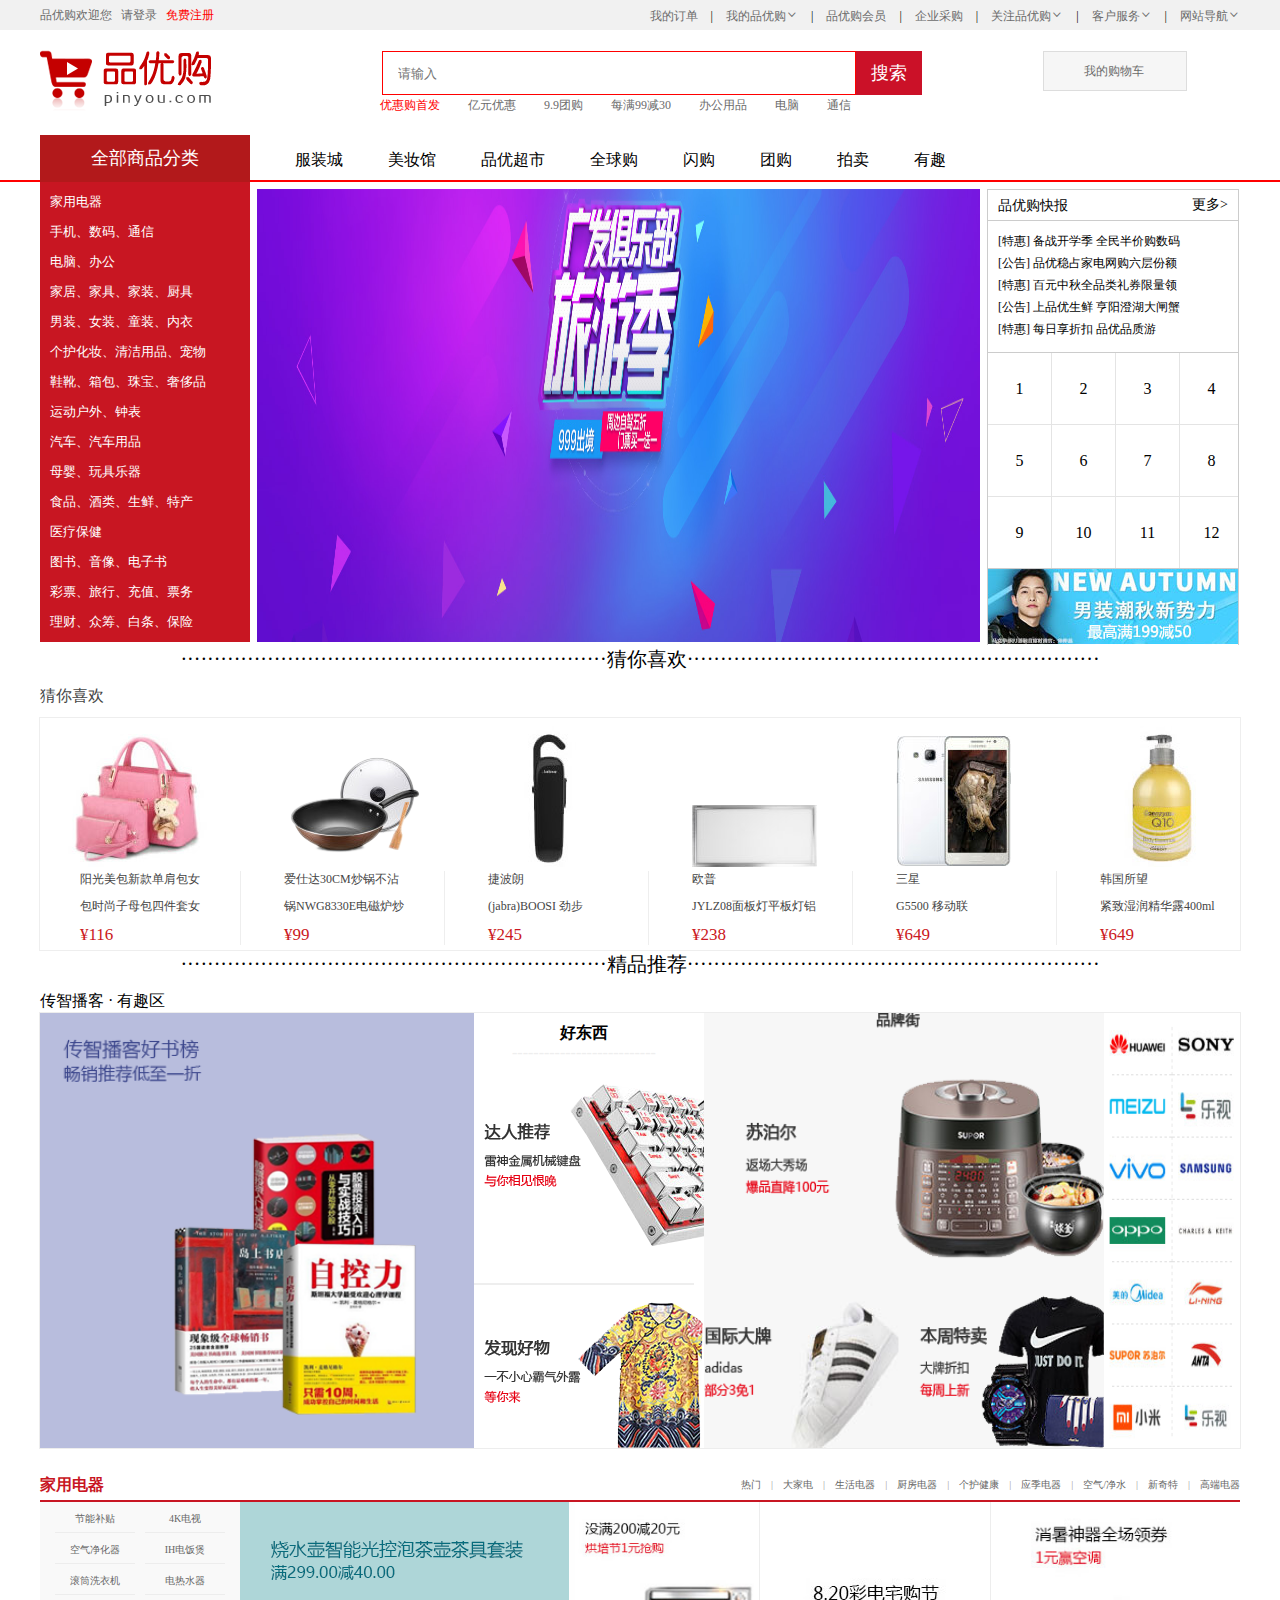
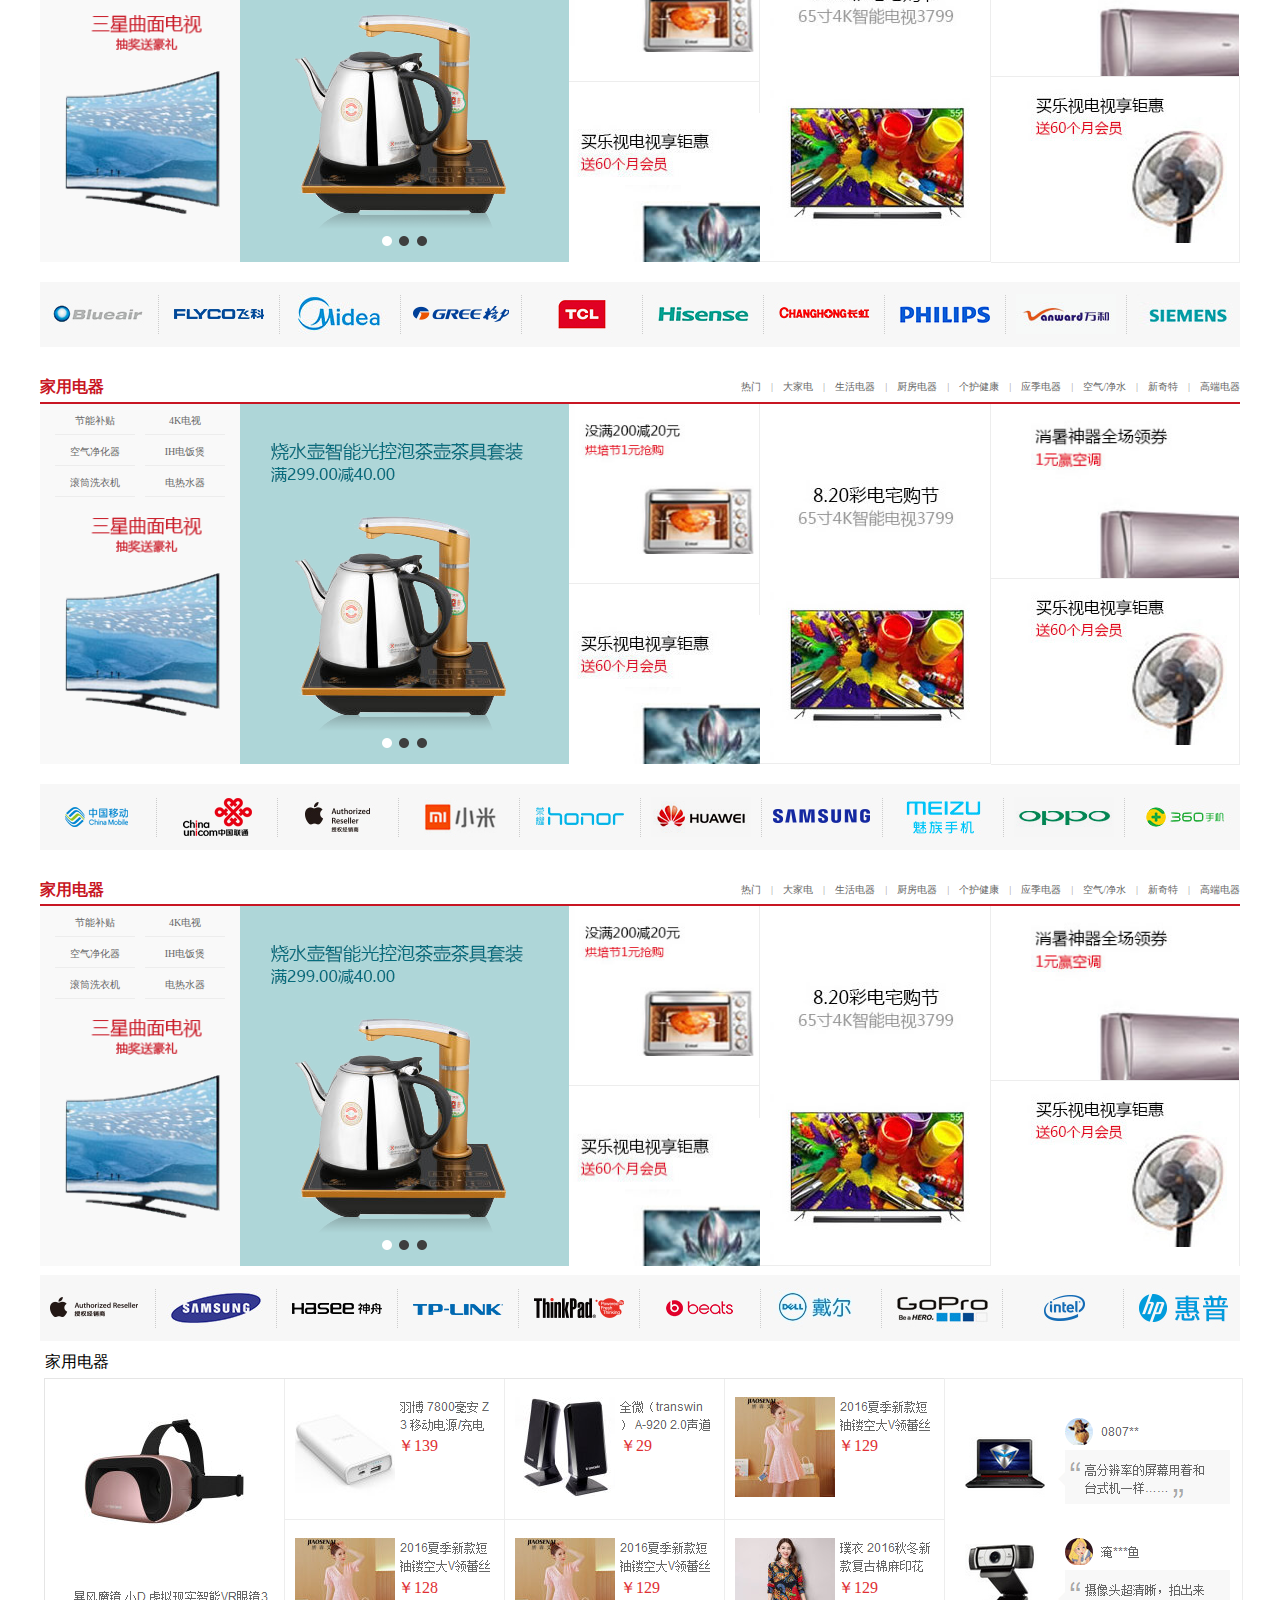
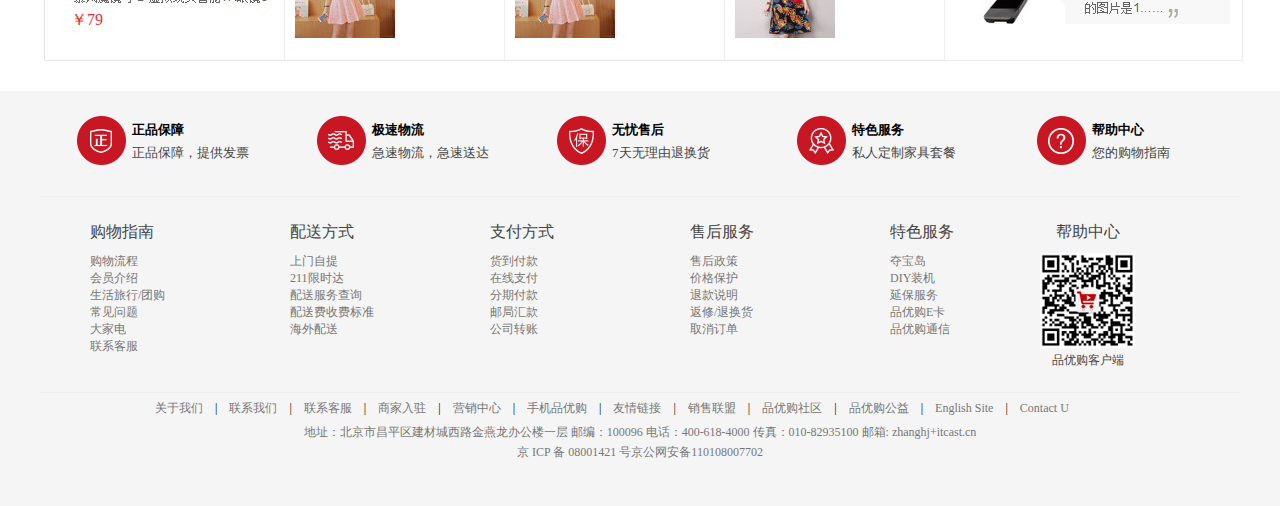
<file: index.html>
<!DOCTYPE html>
<html>

<head>
    <meta charset="utf-8" />
    <title></title>
    <link rel="stylesheet" type="text/css" href="css/new_file.css" />
    <link rel="stylesheet" type="text/css" href="css/公共样式.css" />
    <script src="./js/index.js"></script>
</head>

<body>
    <div class="topnav">
        <div class="w clearfix">
            <div class="topnav-left">
                <ul>
                    <li>品优购欢迎您&nbsp;</li>
                    <li><a class="nav-acolor" href="javascript:;">&nbsp;&nbsp;请登录 </a></li>
                    <li><a class="red" href="javascript:;">&nbsp;&nbsp;&nbsp;免费注册</a></li>
                </ul>
            </div>
            <div class="top-right">
                <li><a href="javascript:;">我的订单</a></li>
                <li>|</li>
                <li class="icon"><a href="javascript:;">我的品优购</a></li>
                <li>|</li>
                <li><a href="javascript:;">品优购会员</a></li>
                <li>|</li>
                <li><a href="javascript:;">企业采购</a></li>
                <li>|</li>
                <li class="icon"><a href="javascript:;">关注品优购</a></li>
                <li>|</li>
                <li class="icon"><a href="javascript:;">客户服务</a></li>
                <li>|</li>
                <li class="icon"><a href="javascript:;">网站导航</a></li>
            </div>
        </div>
    </div>
    <header class="w header-top">
        <div class="img">
            <a href="javascript:;">
                <img src="img/logo.png" />
            </a>
        </div>
        <div class="input">
            <input type="text" placeholder="请输入" style="outline:medium;" />
            <button class="btn">搜索	</button>
        </div>
        <div class="shopcar">
            <a href="#">
				我的购物车
			</a>
        </div>
        <div class="wlist">
            <ul>
                <li><a class="f1" href="#">优惠购首发</a></li>
                <li><a href="#">亿元优惠</a></li>
                <li><a href="#">9.9团购</a></li>
                <li><a href="#">每满99减30</a></li>
                <li><a href="#">办公用品</a></li>
                <li><a href="#">电脑</a></li>
                <li><a href="#">通信</a></li>
            </ul>
        </div>
    </header>
    <nav>
        <div class="w">
            <div class="nav">
                <div class="nav-left">
                    <div class="dt">
                        <a href="#">全部商品分类</a>
                    </div>
                </div>
                <div class="nav-right">
                    <ul>
                        <li><a href="#">服装城</a></li>
                        <li><a href="#">美妆馆</a></li>
                        <li><a href="#">品优超市</a></li>
                        <li><a href="#">全球购</a></li>
                        <li><a href="#">闪购</a></li>
                        <li><a href="#">团购</a></li>
                        <li><a href="#">拍卖</a></li>
                        <li><a href="#">有趣</a></li>
                    </ul>
                </div>
            </div>
        </div>
    </nav>
    <div class="w clearfix">
        <div class="navmenu">
            <ul>
                <li>
                    <a href="#">家用电器</a>
                </li>
                <li>
                    <a href="phonelist.html">手机、</a><a href="#">数码、通信</a>
                </li>
                <li>
                    <a href="#">电脑、办公</a>
                </li>
                <li>
                    <a href="#">家居、家具、家装、厨具</a>
                </li>
                <li>
                    <a href="#">男装、女装、童装、内衣</a>
                </li>
                <li>
                    <a href="#">个护化妆、清洁用品、宠物</a>
                </li>
                <li>
                    <a href="#">鞋靴、箱包、珠宝、奢侈品</a>
                </li>
                <li>
                    <a href="#">运动户外、钟表</a>
                </li>
                <li>
                    <a href="#">汽车、汽车用品</a>
                </li>
                <li>
                    <a href="#">母婴、玩具乐器</a>
                </li>
                <li>
                    <a href="#">食品、酒类、生鲜、特产</a>
                </li>
                <li>
                    <a href="#">医疗保健</a>
                </li>
                <li>
                    <a href="#">图书、音像、电子书</a>
                </li>
                <li>
                    <a href="#">彩票、旅行、充值、票务</a>
                </li>
                <li>
                    <a href="#">理财、众筹、白条、保险</a>
                </li>
            </ul>
        </div>
        <div class="menu-img">
            <ul>
                <li><img src="img/1.jpeg" /></li>
                <li><img src="img/yi.jpg" /></li>
                <li><img src="img/1.jpeg" /></li>
                <li><img src="img/yi.jpg" /></li>
            </ul>
        </div>
        <div class="menu-right">
            <div class="kuaibao">
                <a href="#">品优购快报</a>
                <a href="#">
							更多>
						</a>
            </div>
            <div class="news">
                <ul>
                    <li><a href="#">[特惠] 备战开学季 全民半价购数码</a></li>
                    <li><a href="#">[公告] 品优稳占家电网购六层份额</a></li>
                    <li><a href="#">[特惠] 百元中秋全品类礼券限量领</a></li>
                    <li><a href="#">[公告] 上品优生鲜 亨阳澄湖大闸蟹</a></li>
                    <li><a href="#">[特惠] 每日享折扣 品优品质游</a></li>
                </ul>
            </div>
            <div class="newicn">
                <ul>
                    <li>1</li>
                    <li>2</li>
                    <li>3</li>
                    <li>4</li>
                    <li>5</li>
                    <li>6</li>
                    <li>7</li>
                    <li>8</li>
                    <li>9</li>
                    <li>10</li>
                    <li>11</li>
                    <li>12</li>
                </ul>
            </div>
            <div class="news-img">
                <img src="img/ad.jpg" />
            </div>
        </div>
    </div>
    <div class="w like clearfix">
        <div class="like1">
            <a href="#">································································猜你喜欢······························································</a>
        </div>
    </div>
    <div class="w">
        <p>猜你喜欢</p>
    </div>
    <div class="w like-list">
        <ul>
            <li>
                <a href="#"><img src="img/bao.jpg" /></a>
                <div class="like-list-jianjie">
                    <p>阳光美包新款单肩包女</p>
                    <p>包时尚子母包四件套女</p>
                    <span class="much">¥116</span>
                </div>
            </li>
            <li>
                <a href="#"><img class="image" src="img/图层153.png" /></a>
                <div class="like-list-jianjie">
                    <p>爱仕达30CM炒锅不沾</p>
                    <p>锅NWG8330E电磁炉炒</p>
                    <span class="much">¥99</span>
                </div>
            </li>
            <li>
                <a href="#"><img src="img/erji.jpg" /></a>
                <div class="like-list-jianjie">
                    <p>捷波朗</p>
                    <p>(jabra)BOOSI 劲步</p>
                    <span class="much">¥245</span>
                </div>
            </li>
            <li>
                <a href="#"><img class="image" src="img/图层156.png" /></a>
                <div class="like-list-jianjie">
                    <p>欧普</p>
                    <p>JYLZ08面板灯平板灯铝</p>
                    <span class="much">¥238</span>
                </div>
            </li>
            <li>
                <a href="#"><img class="image" src="img/图层158.png" /></a>
                <div class="like-list-jianjie">
                    <p>三星</p>
                    <p>G5500 移动联</p>
                    <span class="much">¥649</span>
                </div>
            </li>
            <li>
                <a href="#"><img src="img/lu.jpg" /></a>
                <div class="like-list-jianjie">
                    <p>韩国所望</p>
                    <p>紧致湿润精华露400ml</p>
                    <span class="much">¥649</span>
                </div>
            </li>
        </ul>
    </div>
    <div class="w like clearfix">
        <div class="like1">
            <a href="#">································································精品推荐······························································</a>
        </div>
    </div>
    <div class="w pid">传智播客 · 有趣区</div>
    <div class="w chuanzhi clearfix">
        <div class="bookimg"><img src="img/传智播客好书榜畅销推荐低至一折.png" alt="" />
        </div>
        <div class="chuanzhi-zhong">
            <div class="chuanzhi-zhong-top">
                <strong>好东西</strong>
                <p>---------------------------</p>
            </div>
            <div class="chuanzhi-zhong-zhong">
                <img src="img/达人推荐雷神金属机械键盘与你相见恨晚.png" />
            </div>
            <div class="chuanzhi-zhong-bottom">
                <img src="img/发现好物一不小心霸气外露等你来.png" />
            </div>
        </div>
        <div class="chuanzhi-zhong-right">
            <img src="img/本周特卖大牌折扣每周上新.png" />
        </div>
        <div class="chuanzhi-zhong-r-r">
            <img src="img/图层136.png" />
        </div>
    </div>
    <div class="contion w clearfix">
        <div class="contion-navbox clearfix">
            <div class="contion-nav">
                家用电器
            </div>
            <div class="contion-nav-list clearfix">
                <ul>
                    <li><a href="#">热门</a></li>
                    <span class="shuxian">|</span>
                    <li><a href="#">大家电</a></li>
                    <span class="shuxian">|</span>
                    <li><a href="#">生活电器</a></li>
                    <span class="shuxian">|</span>
                    <li><a href="#">厨房电器</a></li>
                    <span class="shuxian">|</span>
                    <li><a href="#">个护健康</a></li>
                    <span class="shuxian">|</span>
                    <li><a href="#">应季电器</a></li>
                    <span class="shuxian">|</span>
                    <li><a href="#">空气/净水</a></li>
                    <span class="shuxian">|</span>
                    <li><a href="#">新奇特</a></li>
                    <span class="shuxian">|</span>
                    <li><a href="#">高端电器</a></li>
                </ul>
            </div>
        </div>
        <div class="familydian clearfix">
            <div class="family-top-left">
                <ul>
                    <li><a href="javascript:;">节能补贴</a></li>
                    <li><a href="javascript:;">4K电视</a></li>
                    <li><a href="javascript:;">空气净化器</a></li>
                    <li><a href="javascript:;">IH电饭煲</a></li>
                    <li><a href="javascript:;">滚筒洗衣机</a></li>
                    <li><a href="javascript:;">电热水器</a></li>
                </ul>
                <div class="family-top-left-img">
                    <a href="javascript:;"><img src="img/三星曲面电视抽奖送豪礼.png" /></a>
                </div>
            </div>
            <div class="family-top-zhong">
                <a href="javascript:;"><img src="img/椭圆3拷贝2.png" /></a>
            </div>
            <div class="family-toplist">
                <div class="list1">
                    <a href="javascript:;"><img src="img/kao.jpg" /></a>
                </div>
                <div class="list2">
                    <a href="javascript:;"><img src="img/si.jpg" /></a>
                </div>
            </div>
            <div class="family-toplist1">
                <a href="javascript:;"><img src="img/zai.jpg" /></a>
            </div>
            <div class="family-toplist2">
                <div class="family-toplist2-img">
                    <a href="javascript:;"><img src="img/juan.jpg" /></a>
                </div>
                <div class="family-toplist2-img1">
                    <a href="javascript:;"><img src="img/xiang.jpg" /></a>
                </div>
            </div>
        </div>
        <div class="tubiao">
            <img src="img/图层119.png" />
        </div>
        <div class="contion-navbox clearfix">
            <div class="contion-nav">
                家用电器
            </div>
            <div class="contion-nav-list clearfix">
                <ul>
                    <li><a href="#">热门</a></li>
                    <span class="shuxian">|</span>
                    <li><a href="#">大家电</a></li>
                    <span class="shuxian">|</span>
                    <li><a href="#">生活电器</a></li>
                    <span class="shuxian">|</span>
                    <li><a href="#">厨房电器</a></li>
                    <span class="shuxian">|</span>
                    <li><a href="#">个护健康</a></li>
                    <span class="shuxian">|</span>
                    <li><a href="#">应季电器</a></li>
                    <span class="shuxian">|</span>
                    <li><a href="#">空气/净水</a></li>
                    <span class="shuxian">|</span>
                    <li><a href="#">新奇特</a></li>
                    <span class="shuxian">|</span>
                    <li><a href="#">高端电器</a></li>
                </ul>
            </div>
        </div>
        <div class="phone clearfix">
            <div class="family-top-left">
                <ul>
                    <li><a href="javascript:;">节能补贴</a></li>
                    <li><a href="javascript:;">4K电视</a></li>
                    <li><a href="javascript:;">空气净化器</a></li>
                    <li><a href="javascript:;">IH电饭煲</a></li>
                    <li><a href="javascript:;">滚筒洗衣机</a></li>
                    <li><a href="javascript:;">电热水器</a></li>
                </ul>
                <div class="family-top-left-img">
                    <a href="javascript:;"><img src="img/三星曲面电视抽奖送豪礼.png" /></a>
                </div>
            </div>
            <div class="family-top-zhong">
                <a href="javascript:;"><img src="img/椭圆3拷贝2.png" /></a>
            </div>
            <div class="family-toplist">
                <div class="list1">
                    <a href="javascript:;"><img src="img/kao.jpg" /></a>
                </div>
                <div class="list2">
                    <a href="javascript:;"><img src="img/si.jpg" /></a>
                </div>
            </div>
            <div class="family-toplist1">
                <a href="javascript:;"><img src="img/zai.jpg" /></a>
            </div>
            <div class="family-toplist2">
                <div class="family-toplist2-img">
                    <a href="javascript:;"><img src="img/juan.jpg" /></a>
                </div>
                <div class="family-toplist2-img1">
                    <a href="javascript:;"><img src="img/xiang.jpg" /></a>
                </div>
            </div>
        </div>
        <div class="tubiao">
            <img src="img/图层122.png" />
        </div>
        <div class="contion-navbox clearfix">
            <div class="contion-nav">
                家用电器
            </div>
            <div class="contion-nav-list clearfix">
                <ul>
                    <li><a href="#">热门</a></li>
                    <span class="shuxian">|</span>
                    <li><a href="#">大家电</a></li>
                    <span class="shuxian">|</span>
                    <li><a href="#">生活电器</a></li>
                    <span class="shuxian">|</span>
                    <li><a href="#">厨房电器</a></li>
                    <span class="shuxian">|</span>
                    <li><a href="#">个护健康</a></li>
                    <span class="shuxian">|</span>
                    <li><a href="#">应季电器</a></li>
                    <span class="shuxian">|</span>
                    <li><a href="#">空气/净水</a></li>
                    <span class="shuxian">|</span>
                    <li><a href="#">新奇特</a></li>
                    <span class="shuxian">|</span>
                    <li><a href="#">高端电器</a></li>
                </ul>
            </div>
        </div>
        <div class="diannaobangong clearfix">
            <div class="family-top-left">
                <ul>
                    <li><a href="javascript:;">节能补贴</a></li>
                    <li><a href="javascript:;">4K电视</a></li>
                    <li><a href="javascript:;">空气净化器</a></li>
                    <li><a href="javascript:;">IH电饭煲</a></li>
                    <li><a href="javascript:;">滚筒洗衣机</a></li>
                    <li><a href="javascript:;">电热水器</a></li>
                </ul>
                <div class="family-top-left-img">
                    <a href="javascript:;"><img src="img/三星曲面电视抽奖送豪礼.png" /></a>
                </div>
            </div>
            <div class="family-top-zhong">
                <a href="javascript:;"><img src="img/椭圆3拷贝2.png" /></a>
            </div>
            <div class="family-toplist">
                <div class="list1">
                    <a href="javascript:;"><img src="img/kao.jpg" /></a>
                </div>
                <div class="list2">
                    <a href="javascript:;"><img src="img/si.jpg" /></a>
                </div>
            </div>
            <div class="family-toplist1">
                <a href="javascript:;"><img src="img/zai.jpg" /></a>
            </div>
            <div class="family-toplist2">
                <div class="family-toplist2-img">
                    <a href="javascript:;"><img src="img/juan.jpg" /></a>
                </div>
                <div class="family-toplist2-img1">
                    <a href="javascript:;"><img src="img/xiang.jpg" /></a>
                </div>
            </div>
        </div>
        <div class="tubiao1">
            <img src="img/图层123.png" />
        </div>
        <div class="contion-navbox1 clearfix">
            家用电器
        </div>
        <div class="tucheng125">
            <img src="img/图层126.png" />
            <p class="jiage1">￥79</p>
            <p class="jiage2">￥139</p>
            <p class="jiage3">￥128</p>
            <p class="jiage4">￥29</p>
            <p class="jiage5">￥129</p>
            <p class="jiage6">￥129</p>
            <p class="jiage7">￥129</p>
        </div>
    </div>
    <div class="dibu clearfix">
        <div class="dibuimg w">
            <ul>
                <li>
                    <div class="dibuimg-img">
                        <img src="img/图层138.png" />
                    </div>
                    <h5>正品保障</h5>
                    <p>正品保障，提供发票</p>
                </li>
                <li>
                    <div class="dibuimg-img">
                        <img src="img/图层139.png" />
                    </div>
                    <h5>极速物流</h5>
                    <p>急速物流，急速送达</p>
                </li>
                <li>
                    <div class="dibuimg-img">
                        <img src="img/图层140.png" />
                    </div>
                    <h5>无忧售后</h5>
                    <p>7天无理由退换货</p>
                </li>
                <li>
                    <div class="dibuimg-img">
                        <img src="img/图层141.png" />
                    </div>
                    <h5>特色服务</h5>
                    <p>私人定制家具套餐</p>
                </li>
                <li>
                    <div class="dibuimg-img">
                        <img src="img/图层142.png" />
                    </div>
                    <h5>帮助中心</h5>
                    <p>您的购物指南</p>
                </li>
            </ul>
        </div>
        <div class="dibulist w clearfix">
            <div class="footlist-box">
                <div class="footlist">
                    <p>购物指南</p>
                    <ul>
                        <li><a href="javascript:;">购物流程</a></li>
                        <li><a href="javascript:;">会员介绍</a></li>
                        <li><a href="javascript:;">生活旅行/团购</a></li>
                        <li><a href="javascript:;">常见问题</a></li>
                        <li><a href="javascript:;">大家电</a></li>
                        <li><a href="javascript:;">联系客服</a></li>
                    </ul>
                </div>
                <div class="footlist">
                    <p>配送方式</p>
                    <ul>
                        <li><a href="javascript:;">上门自提</a></li>
                        <li><a href="javascript:;">211限时达</a></li>
                        <li><a href="javascript:;">配送服务查询</a></li>
                        <li><a href="javascript:;">配送费收费标准</a></li>
                        <li><a href="javascript:;">海外配送</a></li>
                    </ul>
                </div>
                <div class="footlist">
                    <p>支付方式</p>
                    <ul>
                        <li><a href="javascript:;">货到付款</a></li>
                        <li><a href="javascript:;">在线支付</a></li>
                        <li><a href="javascript:;">分期付款</a></li>
                        <li><a href="javascript:;">邮局汇款</a></li>
                        <li><a href="javascript:;">公司转账</a></li>
                    </ul>
                </div>
                <div class="footlist">
                    <p>售后服务 </p>
                    <ul>
                        <li><a href="javascript:;">售后政策</a></li>
                        <li><a href="javascript:;">价格保护</a></li>
                        <li><a href="javascript:;">退款说明</a></li>
                        <li><a href="javascript:;">返修/退换货</a></li>
                        <li><a href="javascript:;">取消订单</a></li>
                    </ul>
                </div>
                <div class="footlist">
                    <p>特色服务</p>
                    <ul>
                        <li><a href="javascript:;">夺宝岛</a></li>
                        <li><a href="javascript:;">DIY装机</a></li>
                        <li><a href="javascript:;">延保服务</a></li>
                        <li><a href="javascript:;">品优购E卡</a></li>
                        <li><a href="javascript:;">品优购通信</a></li>
                    </ul>
                </div>
            </div>
            <div class="erweima">
                <p>帮助中心</p>
                <img src="img/多边形1拷贝.png" />
                <p class="ziti">品优购客户端</p>
            </div>
        </div>
        <div class="foot-list w">
            <div class="one clearfix">
                <ul>
                    <li><a href="javascript:;">关于我们</a><span class="shuxian">|</span></li>
                    <li><a href="javascript:;">联系我们</a><span class="shuxian">|</span></li>
                    <li><a href="javascript:;">联系客服</a><span class="shuxian">|</span></li>
                    <li><a href="javascript:;">商家入驻</a><span class="shuxian">|</span></li>
                    <li><a href="javascript:;">营销中心</a><span class="shuxian">|</span></li>
                    <li><a href="javascript:;">手机品优购</a><span class="shuxian">|</span></li>
                    <li><a href="javascript:;">友情链接</a><span class="shuxian">|</span></li>
                    <li><a href="javascript:;">销售联盟</a><span class="shuxian">|</span></li>
                    <li><a href="javascript:;">品优购社区</a><span class="shuxian">|</span></li>
                    <li><a href="javascript:;">品优购公益</a><span class="shuxian">|</span></li>
                    <li><a href="javascript:;">English Site</a><span class="shuxian">|</span></li>
                    <li><a href="javascript:;">Contact U</a>
                        <li>
                </ul>
            </div>
        </div>
        <div class="dizhi">
            地址：北京市昌平区建材城西路金燕龙办公楼一层 邮编：100096 电话：400-618-4000 传真：010-82935100 邮箱: zhanghj+itcast.cn
        </div>
        <div class="baobei">
            京 ICP 备 08001421 号京公网安备110108007702
        </div>
    </div>
</body>

</html>
</file>
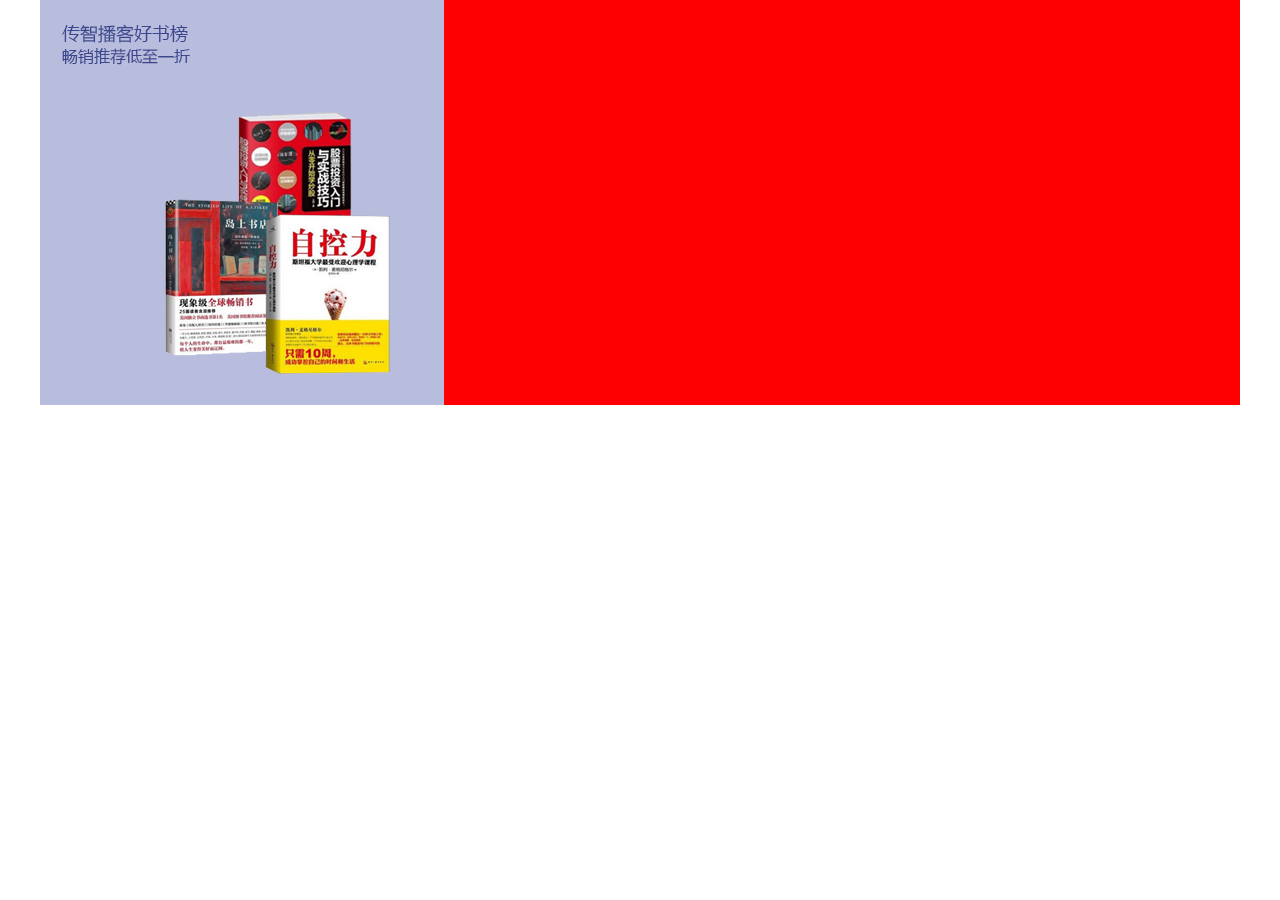
<file: new_file.html>
<!DOCTYPE html>
<html>
	<head>
		<meta charset="UTF-8">
		<title></title>
	</head>
	<link rel="stylesheet" type="text/css" href="css/公共样式.css"/>
	<style type="text/css">
		.chuanzhi{
			background: red;
		}
		.bookimg img{
			
			float: left;
		}
	</style>
	<body>
		
<div class="w chuanzhi clearfix">
			<div class="bookimg">
				<img src="img/传智播客好书榜畅销推荐低至一折.png" />
			</div>
		</div>
	</body>
</html>
</file>
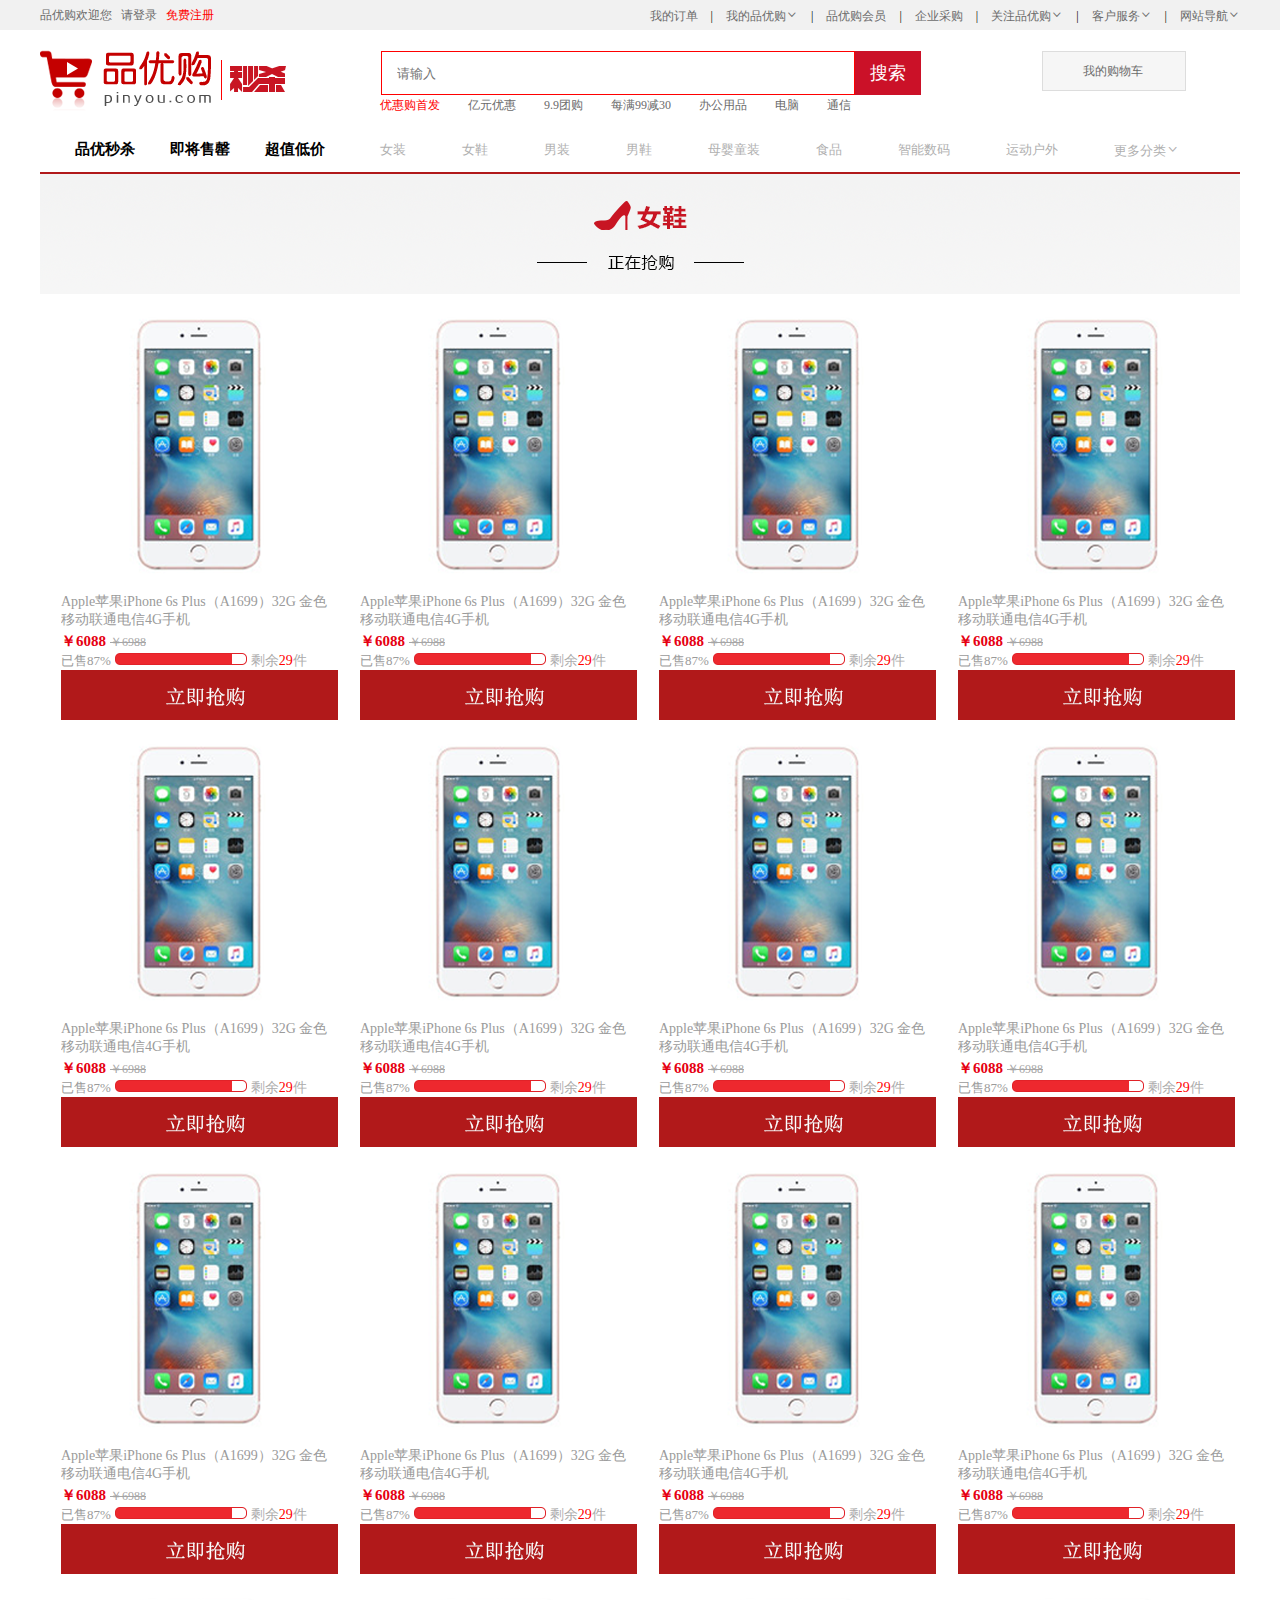
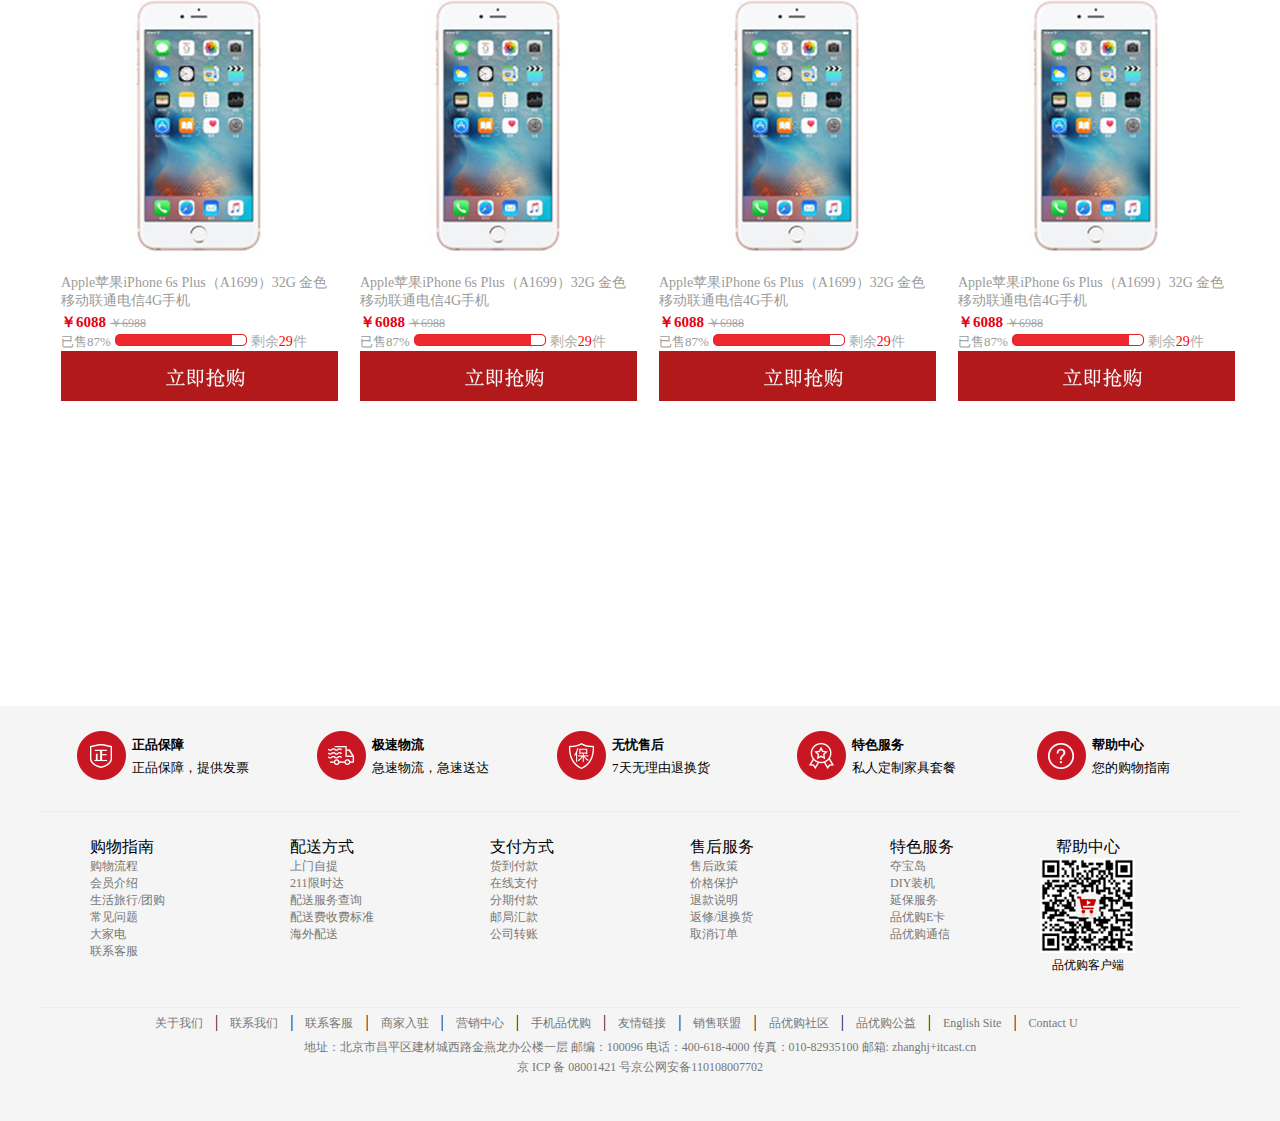
<file: phonelist.html>
<!DOCTYPE html>
<html>
	<head>
		<meta charset="UTF-8">
		<title></title>
		<link rel="stylesheet" type="text/css" href="css/公共样式.css"/>
		<link rel="stylesheet" type="text/css" href="css/phonelist.css"/>
	</head>
	<body>
		<div class="topnav">
			<div class="w clearfix">
				<div class="topnav-left">
					<ul>
						<li>品优购欢迎您&nbsp;</li>
						<li><a class="nav-acolor" href="javascript:;">&nbsp;&nbsp;请登录 </a></li>
						<li><a class="red" href="javascript:;">&nbsp;&nbsp;&nbsp;免费注册</a></li>
					</ul>
				</div>
				<div class="top-right">
					<li><a href="javascript:;">我的订单</a></li>
					<li>|</li>
					<li class="icon"><a href="javascript:;">我的品优购</a></li>
					<li>|</li>
					<li><a href="javascript:;">品优购会员</a></li>
					<li>|</li>
					<li><a href="javascript:;">企业采购</a></li>
					<li>|</li>
					<li class="icon"><a href="javascript:;">关注品优购</a></li>
					<li>|</li>
					<li class="icon"><a href="javascript:;">客户服务</a></li>
					<li>|</li>
					<li class="icon"><a href="javascript:;">网站导航</a></li>
				</div>
			</div>
		</div>
		<header class="w header-top">
		<div class="img">
			<a href="javascript:;">
				<img src="img/logo.png"/>
			</a>
			<div class="shuxian1"></div>
			<img src="img/秒杀拷贝.png"/>
		</div>
		<div class="input">
			<input type="text" placeholder="请输入" style="outline:medium;"/>
			<button class="btn">搜索	</button>
		</div>
		<div class="shopcar">
			<a href="#">
				我的购物车
			</a>
		</div>
		<div class="wlist">
			<ul>
				<li><a class="f1" href="#" >优惠购首发</a></li>
				<li><a href="#">亿元优惠</a></li>
				<li><a href="#">9.9团购</a></li>
				<li><a href="#">每满99减30</a></li>
				<li><a href="#">办公用品</a></li>
				<li><a href="#">电脑</a></li>
				<li><a href="#">通信</a></li>
			</ul>
		</div>
		</header>
		<div class="w header clearfix">
			<div class="header-list">
				<ul>
					<li><a href="javascript:;">品优秒杀</a></li>
					<li><a href="javascript:;">即将售罄</a></li>
					<li><a href="javascript:;">超值低价</a></li>
				</ul>
			</div>
			<div class="header-list1">
				<ul>
					<li><a href="javascript:;">女装</a></li>
					<li><a href="javascript:;">女鞋</a></li>
					<li><a href="javascript:;">男装</a></li>
					<li><a href="javascript:;">男鞋</a></li>
					<li><a href="javascript:;">母婴童装</a></li>
					<li><a href="javascript:;">食品</a></li>
					<li><a href="javascript:;">智能数码</a></li>
					<li><a href="javascript:;">运动户外</a></li>
					<li class="icon"><a href="javascript:;">更多分类</a></li>
				</ul>
			</div>
		</div>
		<div class="w headerimg">
				<img src="img/矩形42拷贝.png"/>
		</div> 	
		<div class="w container clearfix">
			<ul>
				<li>
					<img src="img/图层7.png"/>
					<p>Apple苹果iPhone 6s Plus（A1699）32G 金色 移动联通电信4G手机</p>
					<div class="jiaqians">
						<span class="jiaqian">￥6088</span>
						<span class="shanchujiaqian">￥6988</span>
					</div>
					<div class="jindu">
						<span class="jindu1">已售87%</span>
						<img src="img/矩形19拷贝.png"/>
						<span class="shengyu">剩余<span class="red">29</span>件</span>
					</div>
					<img src="img/立即抢购.png"/>
				</li>
				<li>
					<img src="img/图层7.png"/>
					<p>Apple苹果iPhone 6s Plus（A1699）32G 金色 移动联通电信4G手机</p>
					<div class="jiaqians">
						<span class="jiaqian">￥6088</span>
						<span class="shanchujiaqian">￥6988</span>
					</div>
					<div class="jindu">
						<span class="jindu1">已售87%</span>
						<img src="img/矩形19拷贝.png"/>
						<span class="shengyu">剩余<span class="red">29</span>件</span>
					</div>
					<img src="img/立即抢购.png"/>
				</li>
				<li>
					<img src="img/图层7.png"/>
					<p>Apple苹果iPhone 6s Plus（A1699）32G 金色 移动联通电信4G手机</p>
					<div class="jiaqians">
						<span class="jiaqian">￥6088</span>
						<span class="shanchujiaqian">￥6988</span>
					</div>
					<div class="jindu">
						<span class="jindu1">已售87%</span>
						<img src="img/矩形19拷贝.png"/>
						<span class="shengyu">剩余<span class="red">29</span>件</span>
					</div>
					<img src="img/立即抢购.png"/>
				</li>
				<li>
					<img src="img/图层7.png"/>
					<p>Apple苹果iPhone 6s Plus（A1699）32G 金色 移动联通电信4G手机</p>
					<div class="jiaqians">
						<span class="jiaqian">￥6088</span>
						<span class="shanchujiaqian">￥6988</span>
					</div>
					<div class="jindu">
						<span class="jindu1">已售87%</span>
						<img src="img/矩形19拷贝.png"/>
						<span class="shengyu">剩余<span class="red">29</span>件</span>
					</div>
					<img src="img/立即抢购.png"/>
				</li>
				<li>
					<img src="img/图层7.png"/>
					<p>Apple苹果iPhone 6s Plus（A1699）32G 金色 移动联通电信4G手机</p>
					<div class="jiaqians">
						<span class="jiaqian">￥6088</span>
						<span class="shanchujiaqian">￥6988</span>
					</div>
					<div class="jindu">
						<span class="jindu1">已售87%</span>
						<img src="img/矩形19拷贝.png"/>
						<span class="shengyu">剩余<span class="red">29</span>件</span>
					</div>
					<img src="img/立即抢购.png"/>
				</li>
				<li>
					<img src="img/图层7.png"/>
					<p>Apple苹果iPhone 6s Plus（A1699）32G 金色 移动联通电信4G手机</p>
					<div class="jiaqians">
						<span class="jiaqian">￥6088</span>
						<span class="shanchujiaqian">￥6988</span>
					</div>
					<div class="jindu">
						<span class="jindu1">已售87%</span>
						<img src="img/矩形19拷贝.png"/>
						<span class="shengyu">剩余<span class="red">29</span>件</span>
					</div>
					<img src="img/立即抢购.png"/>
				</li>
				<li>
					<img src="img/图层7.png"/>
					<p>Apple苹果iPhone 6s Plus（A1699）32G 金色 移动联通电信4G手机</p>
					<div class="jiaqians">
						<span class="jiaqian">￥6088</span>
						<span class="shanchujiaqian">￥6988</span>
					</div>
					<div class="jindu">
						<span class="jindu1">已售87%</span>
						<img src="img/矩形19拷贝.png"/>
						<span class="shengyu">剩余<span class="red">29</span>件</span>
					</div>
					<img src="img/立即抢购.png"/>
				</li>
				<li>
					<img src="img/图层7.png"/>
					<p>Apple苹果iPhone 6s Plus（A1699）32G 金色 移动联通电信4G手机</p>
					<div class="jiaqians">
						<span class="jiaqian">￥6088</span>
						<span class="shanchujiaqian">￥6988</span>
					</div>
					<div class="jindu">
						<span class="jindu1">已售87%</span>
						<img src="img/矩形19拷贝.png"/>
						<span class="shengyu">剩余<span class="red">29</span>件</span>
					</div>
					<img src="img/立即抢购.png"/>
				</li>
				<li>
					<img src="img/图层7.png"/>
					<p>Apple苹果iPhone 6s Plus（A1699）32G 金色 移动联通电信4G手机</p>
					<div class="jiaqians">
						<span class="jiaqian">￥6088</span>
						<span class="shanchujiaqian">￥6988</span>
					</div>
					<div class="jindu">
						<span class="jindu1">已售87%</span>
						<img src="img/矩形19拷贝.png"/>
						<span class="shengyu">剩余<span class="red">29</span>件</span>
					</div>
					<img src="img/立即抢购.png"/>
				</li>
				<li>
					<img src="img/图层7.png"/>
					<p>Apple苹果iPhone 6s Plus（A1699）32G 金色 移动联通电信4G手机</p>
					<div class="jiaqians">
						<span class="jiaqian">￥6088</span>
						<span class="shanchujiaqian">￥6988</span>
					</div>
					<div class="jindu">
						<span class="jindu1">已售87%</span>
						<img src="img/矩形19拷贝.png"/>
						<span class="shengyu">剩余<span class="red">29</span>件</span>
					</div>
					<img src="img/立即抢购.png"/>
				</li>
				<li>
					<img src="img/图层7.png"/>
					<p>Apple苹果iPhone 6s Plus（A1699）32G 金色 移动联通电信4G手机</p>
					<div class="jiaqians">
						<span class="jiaqian">￥6088</span>
						<span class="shanchujiaqian">￥6988</span>
					</div>
					<div class="jindu">
						<span class="jindu1">已售87%</span>
						<img src="img/矩形19拷贝.png"/>
						<span class="shengyu">剩余<span class="red">29</span>件</span>
					</div>
					<img src="img/立即抢购.png"/>
				</li>
				<li>
					<img src="img/图层7.png"/>
					<p>Apple苹果iPhone 6s Plus（A1699）32G 金色 移动联通电信4G手机</p>
					<div class="jiaqians">
						<span class="jiaqian">￥6088</span>
						<span class="shanchujiaqian">￥6988</span>
					</div>
					<div class="jindu">
						<span class="jindu1">已售87%</span>
						<img src="img/矩形19拷贝.png"/>
						<span class="shengyu">剩余<span class="red">29</span>件</span>
					</div>
					<img src="img/立即抢购.png"/>
				</li>
				<li>
					<img src="img/图层7.png"/>
					<p>Apple苹果iPhone 6s Plus（A1699）32G 金色 移动联通电信4G手机</p>
					<div class="jiaqians">
						<span class="jiaqian">￥6088</span>
						<span class="shanchujiaqian">￥6988</span>
					</div>
					<div class="jindu">
						<span class="jindu1">已售87%</span>
						<img src="img/矩形19拷贝.png"/>
						<span class="shengyu">剩余<span class="red">29</span>件</span>
					</div>
					<img src="img/立即抢购.png"/>
				</li>
				<li>
					<img src="img/图层7.png"/>
					<p>Apple苹果iPhone 6s Plus（A1699）32G 金色 移动联通电信4G手机</p>
					<div class="jiaqians">
						<span class="jiaqian">￥6088</span>
						<span class="shanchujiaqian">￥6988</span>
					</div>
					<div class="jindu">
						<span class="jindu1">已售87%</span>
						<img src="img/矩形19拷贝.png"/>
						<span class="shengyu">剩余<span class="red">29</span>件</span>
					</div>
					<img src="img/立即抢购.png"/>
				</li>
				<li>
					<img src="img/图层7.png"/>
					<p>Apple苹果iPhone 6s Plus（A1699）32G 金色 移动联通电信4G手机</p>
					<div class="jiaqians">
						<span class="jiaqian">￥6088</span>
						<span class="shanchujiaqian">￥6988</span>
					</div>
					<div class="jindu">
						<span class="jindu1">已售87%</span>
						<img src="img/矩形19拷贝.png"/>
						<span class="shengyu">剩余<span class="red">29</span>件</span>
					</div>
					<img src="img/立即抢购.png"/>
				</li>
				<li>
					<img src="img/图层7.png"/>
					<p>Apple苹果iPhone 6s Plus（A1699）32G 金色 移动联通电信4G手机</p>
					<div class="jiaqians">
						<span class="jiaqian">￥6088</span>
						<span class="shanchujiaqian">￥6988</span>
					</div>
					<div class="jindu">
						<span class="jindu1">已售87%</span>
						<img src="img/矩形19拷贝.png"/>
						<span class="shengyu">剩余<span class="red">29</span>件</span>
					</div>
					<img src="img/立即抢购.png"/>
				</li>
			</ul>
		</div>
		<div class="dibu clearfix">
			<div class="dibuimg w">
				<ul>
					<li>
						<div class="dibuimg-img">
							<img src="img/图层138.png"/>
						</div>
						<h5>正品保障</h5>
						<p>正品保障，提供发票</p>
					</li>
					<li>
						<div class="dibuimg-img">
							<img src="img/图层139.png"/>
						</div>
						<h5>极速物流</h5>
						<p>急速物流，急速送达</p>
					</li>
					<li>
						<div class="dibuimg-img">
							<img src="img/图层140.png"/>
						</div>
						<h5>无忧售后</h5>
						<p>7天无理由退换货</p>
					</li>
					<li>
						<div class="dibuimg-img">
							<img src="img/图层141.png"/>
						</div>
						<h5>特色服务</h5>
						<p>私人定制家具套餐</p>
					</li>
					<li>
						<div class="dibuimg-img">
							<img src="img/图层142.png"/>
						</div>
						<h5>帮助中心</h5>
						<p>您的购物指南</p>
					</li>
				</ul>				
			</div>
			<div class="dibulist w clearfix">
				<div class="footlist-box">
					<div class="footlist">
						<p>购物指南</p>
						<ul>
							<li><a href="javascript:;">购物流程</a></li>
							<li><a href="javascript:;">会员介绍</a></li>
							<li><a href="javascript:;">生活旅行/团购</a></li>
							<li><a href="javascript:;">常见问题</a></li>
							<li><a href="javascript:;">大家电</a></li>
							<li><a href="javascript:;">联系客服</a></li>
						</ul>	
					</div>
					<div class="footlist">
						<p>配送方式</p>
						<ul>
							<li><a href="javascript:;">上门自提</a></li>
							<li><a href="javascript:;">211限时达</a></li>
							<li><a href="javascript:;">配送服务查询</a></li>
							<li><a href="javascript:;">配送费收费标准</a></li>
							<li><a href="javascript:;">海外配送</a></li>
						</ul>	
					</div>
					<div class="footlist">
						<p>支付方式</p>
						<ul>
							<li><a href="javascript:;">货到付款</a></li>
							<li><a href="javascript:;">在线支付</a></li>
							<li><a href="javascript:;">分期付款</a></li>
							<li><a href="javascript:;">邮局汇款</a></li>
							<li><a href="javascript:;">公司转账</a></li>
						</ul>	
					</div>
					<div class="footlist">
					<p>售后服务 </p>
					<ul>
						<li><a href="javascript:;">售后政策</a></li>
						<li><a href="javascript:;">价格保护</a></li>
						<li><a href="javascript:;">退款说明</a></li>
						<li><a href="javascript:;">返修/退换货</a></li>
						<li><a href="javascript:;">取消订单</a></li>
					</ul>	
				</div>
				<div class="footlist">
					<p>特色服务</p>
					<ul>
						<li><a href="javascript:;">夺宝岛</a></li>
						<li><a href="javascript:;">DIY装机</a></li>
						<li><a href="javascript:;">延保服务</a></li>
						<li><a href="javascript:;">品优购E卡</a></li>
						<li><a href="javascript:;">品优购通信</a></li>
					</ul>	
				</div>
				</div>
				<div class="erweima">
					<p>帮助中心</p>
					<img src="img/多边形1拷贝.png"/>
					<p class="ziti">品优购客户端</p>
				</div>
			</div>
			<div class="foot-list w">
				<div class="one clearfix">
					<ul>
						<li><a href="javascript:;">关于我们</a><span class="shuxian">|</span></li>
						<li><a href="javascript:;">联系我们</a><span class="shuxian">|</span></li>
						<li><a href="javascript:;">联系客服</a><span class="shuxian">|</span></li>
						<li><a href="javascript:;">商家入驻</a><span class="shuxian">|</span></li>
						<li><a href="javascript:;">营销中心</a><span class="shuxian">|</span></li>
						<li><a href="javascript:;">手机品优购</a><span class="shuxian">|</span></li>
						<li><a href="javascript:;">友情链接</a><span class="shuxian">|</span></li>
						<li><a href="javascript:;">销售联盟</a><span class="shuxian">|</span></li>
						<li><a href="javascript:;">品优购社区</a><span class="shuxian">|</span></li>
						<li><a href="javascript:;">品优购公益</a><span class="shuxian">|</span></li>
						<li><a href="javascript:;">English Site</a><span class="shuxian">|</span></li>
						<li><a href="javascript:;">Contact U</a><li>
					</ul>
				</div>
			</div>
			<div class="dizhi">
				地址：北京市昌平区建材城西路金燕龙办公楼一层 邮编：100096 电话：400-618-4000 传真：010-82935100 邮箱: zhanghj+itcast.cn
			</div>
			<div class="baobei">
				京 ICP 备 08001421 号京公网安备110108007702
			</div>
		</div>
	</body>
</html>
</file>
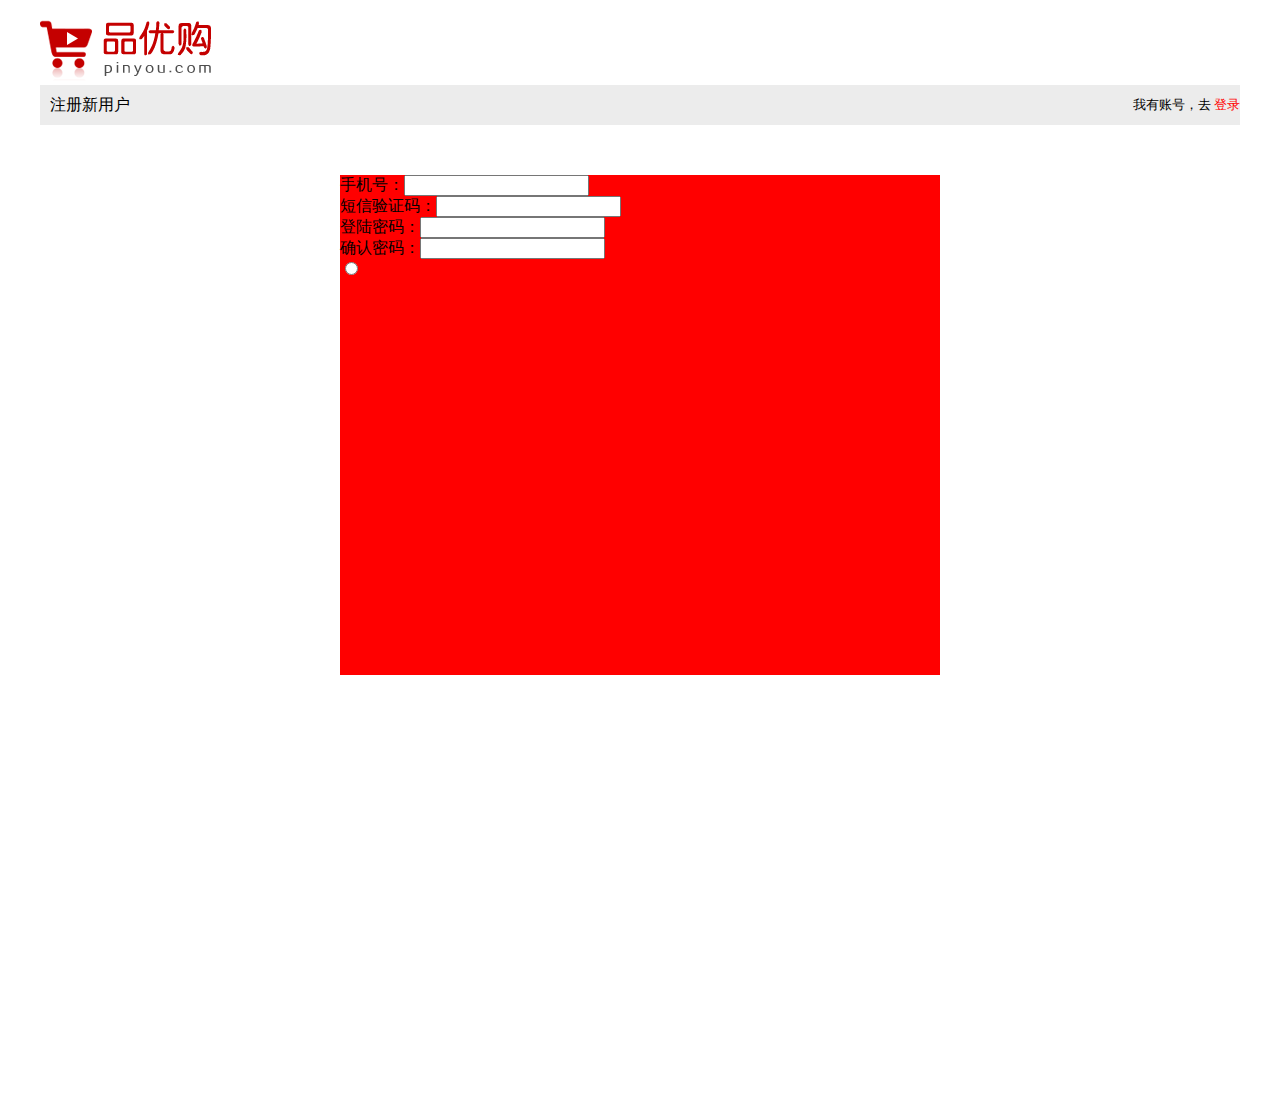
<file: 注册页面.html>
<!DOCTYPE html>
<html>
	<head>
		<meta charset="UTF-8">
		<title></title>
		<link rel="stylesheet" type="text/css" href="css/注册页面.css"/>
	</head>
	<body>
		<div class="header">
			<div class="headerimg">
				<img src="img/logo.png"/>
			</div>
		</div>
		<div class="menu clearfix">
			<div class="biaoti clearfix">
				<div class="yonghu">
					注册新用户
				</div>
				<div class="denglu">
					<span class="black">我有账号，去</span>
					<span class="red"><a href="javascript:;">登录</a></span>
				</div>
			</div>
			<div class="biaodan">
				手机号：<input type="text" /><br />
				短信验证码：<input type="text" /><br />
				登陆密码：<input type="text" /><br />
				确认密码：<input type="text" /><br />
				<input type="radio"/>
			</div>
		</div>
	</body>
</html>
</file>
<file: css/new_file.css>
.nav {
    margin-top: 20px;
}

.nav {
    height: 45px;
}

.nav-left {
    float: left;
}

.dt {
    width: 210px;
    height: 47px;
    font-size: 18px;
    background: #b2191b;
    line-height: 47px;
    text-align: center;
    color: white;
    float: left;
}

.dt a {
    color: white;
}

.nav-right {
    height: 47px;
    float: left;
}

.nav-right ul li {
    float: left;
    margin-left: 45px;
    margin-top: 15px;
    overflow: hidden;
}

.nav-right ul li a {
    color: black;
}

nav {
    border-bottom: 2px solid red;
}

.dd {
    width: 210px;
    background: #c81622;
}

.navmenu {
    height: 450px;
    width: 210px;
    background: #c81622;
    padding-top: 10px;
    float: left;
}

.navmenu ul li {
    width: 190px;
    height: 30px;
    padding: 0 10px;
}

.navmenu ul li:hover {
    background: white;
}

.navmenu ul li:hover a {
    color: red;
}

.navmenu ul li a {
    color: white;
    font-size: 13px;
    font-family: "微软雅黑";
}

.menu-img {
    width: 437px;
    height: 457px;
    width: 723px;
    float: left;
    margin-top: 7px;
    margin-left: 7px;
    overflow: hidden;
}

.menu-img ul {
    width: 2892px;
    height: 453px;
    position: relative;
    top: 0;
    left: 0;
}

.menu-img ul li img {
    height: 453px;
    width: 723px;
    float: left;
}

.menu-right {
    width: 250px;
    height: 454px;
    border: 1px solid #cccccc;
    float: left;
    margin-top: 7px;
    margin-left: 7px;
}

.kuaibao {
    line-height: 30px;
    height: 30px;
    border-bottom: 1px solid #cccccc;
}

.kuaibao a {
    color: black;
    font-size: 14px;
    margin-left: 10px;
}

.kuaibao a:last-child {
    float: right;
    margin-right: 10px;
}

.news {
    width: 250px;
    height: 131px;
    border-bottom: 1px solid #cccccc;
}

.news ul li {
    height: 12px;
    padding-left: 10px;
    padding-top: 10px;
}

.news ul li a {
    font-size: 12px;
    color: black;
}

.newicn {
    height: 215px;
    width: 250px;
    overflow: hidden;
    border-bottom: 1px solid #cccccc;
    text-align: center;
    line-height: 71px;
}

.newicn ul {
    width: 260px;
    height: 215px;
}

.newicn ul li {
    float: left;
    width: 63px;
    height: 71px;
    border-right: 1px solid #e4e4e4;
    border-bottom: 1px solid #e4e4e4;
    border-collapse: collapse;
}

.like {
    height: 40px;
    background: red;
    margin-top: 20px;
}

.like1 {
    text-align: center;
    background: white;
    height: 40px;
}

.like1 a {
    color: black;
    font-size: 20px;
}

.w p {
    margin-bottom: 10px;
    color: #454545;
}

.like-list {
    width: 1224px;
    height: 232px;
    margin-top: 10px;
    border: 1px solid #eeeeee;
    overflow: hidden;
}

.like-list ul {
    width: 1224px;
}

.like-list ul li {
    display: inline-block;
    height: 220px;
    width: 200px;
}

.image {
    margin-left: 40px;
}

.like-list-jianjie {
    width: 160px;
    margin-left: 40px;
    border-right: 1px solid #eeeeee;
}

.like-list-jianjie p,
span {
    font-size: 12px;
}

.much {
    color: #cb1822;
    font-size: 17px;
}

.like-list ul li:hover {
    transform: scale(1.3);
}

.chuanzhi {
    border: 1px solid #ededed;
    width: 440px;
    height: 435px;
}

.bookimg {
    float: left;
}

.bookimg img {
    height: 435px;
}

.chuanzhi-zhong {
    float: left;
    width: 230px;
}

.chuanzhi-zhong-top {
    width: 220px;
    height: 40px;
    float: left;
    text-align: center;
    line-height: 40px;
}

.chuanzhi-zhong-top p {
    height: 25px;
    margin-top: -20px;
    text-align: center;
    color: #EEEEEE;
}

.chuanzhi-zhong-zhong {
    width: 220px;
    height: 200px;
    float: left;
    margin-top: 30px;
    border-bottom: 2px solid #eeeeee;
}

.chuanzhi-zhong-zhong img {
    margin-left: 10px;
}

.chuanzhi-zhong-bottom {
    height: 159px;
    float: left;
}

.chuanzhi-zhong-bottom img {
    margin-top: 17px;
    margin-left: 10px;
}

.chuanzhi-zhong-right {
    background: #f7f7f7;
    float: left;
    height: 435px;
}

.chuanzhi-zhong-right img {
    height: 435px;
    width: 400px;
}

.chuanzhi-zhong-r-r {
    float: left;
}

.chuanzhi-zhong-r-r img {
    width: 136px;
    height: 435px;
}

.contion {
    position: relative;
}

.contion-navbox {
    margin-top: 25px;
    padding-bottom: 3px;
    border-bottom: 2px solid #c81623;
}

.contion-nav {
    color: #c81623;
    font-weight: 700;
    float: left;
    line-height: 22.8px;
    height: 22.8px;
}

.contion-nav-list {
    float: right;
}

.contion-nav-list ul li,
.contion-nav-list ul span {
    float: left;
    font-size: 10px;
    color: #999999;
    line-height: 22.8px;
}

.contion-nav-list ul span {
    padding: 0 10px;
}

.contion-nav-list ul li a {
    color: #666666;
}

.contion-nav-list ul li a:hover {
    color: red;
}

.family-top-left {
    width: 200px;
    height: 360px;
    float: left;
    background: #f9f9f9;
    padding: 0 10px;
    box-sizing: border-box;
}

.family-top-left ul li {
    width: 80px;
    height: 30px;
    float: left;
    text-align: center;
    line-height: 30px;
    border-bottom: 1px solid #ededed;
    margin: 0 5px;
}

.family-top-left ul li a {
    color: #666666;
    font-size: 10px;
}

.family-top-left-img {
    float: left;
}

.family-top-left-img img {
    margin-top: 20px;
    margin-left: 15px;
    height: 200px;
}

.family-top-zhong {
    float: left;
    height: 360px;
}

.family-toplist {
    width: 191px;
    height: 360px;
    float: left;
}

.list1 {
    height: 179px;
    border-right: 1px solid #ededed;
    border-bottom: 1px solid #ededed;
}

.list1 img {
    height: 150px;
}

.list2 {
    height: 179px;
    border-bottom: 1px solid #ededed;
    border-right: 1px solid #ededed;
}

.list2 img {
    margin-top: 31.3px;
    width: 190.5px;
}

.family-toplist1 {
    float: left;
    height: 359px;
    width: 230px;
    border-right: 1px solid #ededed;
    border-bottom: 1px solid #ededed;
}

.family-toplist1 img {
    margin-top: 12px;
    margin-left: 10px;
}

.family-toplist2 {
    float: left;
    height: 360px;
    width: 249px;
}

.family-toplist2-img {
    border-bottom: 1px solid#EDEDED;
    height: 174px;
}

.family-toplist2-img img {
    height: 174px;
    margin-left: 32px;
}

.family-toplist2-img1 {
    border-right: 1px solid#EDEDED;
    border-bottom: 1px solid#EDEDED;
    height: 185px;
    padding-left: 32px;
}

.tubiao {
    margin-top: 20px;
    margin-bottom: 20px;
}

.tucheng125 {
    position: relative;
}

.tucheng125 p {
    position: absolute;
    color: #df3033;
}

.jiage1 {
    top: 274px;
    left: 31px;
}

.jiage2 {
    top: 100px;
    left: 358px
}

.jiage3 {
    top: 242px;
    left: 358px;
}

.jiage4 {
    top: 100px;
    left: 580px
}

.jiage5 {
    top: 242px;
    left: 580px;
}

.jiage6 {
    top: 100px;
    left: 798px;
}

.jiage7 {
    top: 242px;
    left: 798px;
}

.tubiao1 {
    height: 70px;
}

.contion-navbox1 {
    position: absolute;
    top: 1478px;
    left: 5px;
    z-index: 999;
}
</file>
<file: css/公共样式.css>
@font-face {
  font-family: 'icomoon';
  src:  url('../fonts/icomoon.eot?z9isg5');
  src:  url('../fonts/icomoon.eot?z9isg5#iefix') format('embedded-opentype'),
    url('../fonts/icomoon.ttf?z9isg5') format('truetype'),
    url('../fonts/icomoon.woff?z9isg5') format('woff'),
    url('../fonts/icomoon.svg?z9isg5#icomoon') format('svg');
  font-weight: normal;
  font-style: normal;
  font-display: block;
}
.w{
	width: 1200px;
	margin: 0 auto;
}
/*清除浮动类的标准写法*/
.clearfix:after{
	content: '';
	display: block;
	height: 0;
	clear: both;
	visibility: hidden;
}
.clearfix{
	*zoom: 1;
}
.red{
	color: red;
}
*{
	margin: 0;
	padding: 0;
	list-style: none;
	text-decoration: none;
}
.topnav{
	height: 30px;
	background: #F1F1F1;
	line-height: 30px;
	font-size: 12px;
}
.topnav-left{
	float: left;
}
.topnav-right{
	float: right;
}
.topnav-left ul li{
	float: left;
	color: #6B6B6B;
}
.nav-acolor{
	color: #6B6B6B;
}
.icon{
	font-family: 'icomoon';
	
}
.top-right{
	float: right;
}
.top-right li{
	display: inline;
	margin-left: 10px;
}
.top-right li a{
	color: #6b6b6b;
}
.img{
	width: 171px;
	height: 61px;
	float: left;
}
.img a img{
	float: left;
}
.header-top{
	height: 85px;
	position: relative;
	top:20px;
}
.input{
	width:550px;
	height: 45px;
	box-sizing: border-box;
	float: left;
	margin-left: 171px;
}
.input input{
	height: 44px;
	width: 474px;
	float: left;
	padding-left: 15px;
	box-sizing: border-box;
	border: 1px solid red;
}
.btn{
	width: 66px;
	height: 44px;
	border: 0;
	font-size: 18px;
	color: white;
	background: #cb1128;
	
}
.shopcar{
	border: 1px solid #DDDDDD;
	width: 142px;
	height: 38px;
	float: left;
	margin-left: 111px;
	background: #f6f6f6;
}
.shopcar a{
	line-height: 38px;
	margin-left: 40px;
	color: #6b6b6b;
	font-size: 12px;
}
.wlist{
	position: absolute;
	top: 45px;
	left: 340px;
}
.wlist ul li{
	display: inline;
	margin-left: 24px;	
}
.wlist ul li a{
	font-size: 12px;
	color: #6b6b6b;
}
.wlist ul li:first-child{
	margin-left: 0;
}
.wlist li:first-child a{
	color: red;
}
body .dibu{
	margin-top: 20px;
	height: 415px;
	background: #f5f5f5;
}
.dibuimg{
	height: 105px;
	border-bottom: 1px solid #ededed;
}
.dibuimg ul li{
	float: left;
	width: 240px;
	height: 105px;
	box-sizing: border-box;
	padding-left: 37px;
}
.dibuimg ul li p{
	font-size: 13px;
	margin-left: 55px;
}
.dibuimg-img{
	float: left;	
	line-height: 138px;
}
.dibuimg-img img{
	line-height: 105px;
}
h5{
	margin-top: 30px;
	margin-left: 55px;
	padding-bottom: 5px;
}
.dibulist{
	margin-top: 25px;
	height: 170px;
	border-bottom: 1px solid #ededed;
}
.footlist-box{
	float: left;
	height: 170px;
}
.footlist{
	height: 170px;
	width: 200px;
	float: left;
	padding-left: 50px;
	box-sizing: border-box;
}
.footlist ul li{
	margin-right: 50px;
}
.erweima{
	float: left;
}
.footlist ul li{
	font-size: 12px;
	color: #777777;
}
.footlist ul li a{
	color: #777777;
}
.one{
	padding-left: 115px;
	margin-top: 5px;
}
.one ul li{
	float: left;
}
.one ul li a{
	color: #777777;
	font-size: 12px;
}
.one span{
	padding: 0 12px;
}
.ziti{
	font-size: 12px;
	text-align: center;
}
.erweima p{
	text-align: center;
}
.dizhi{
	text-align: center;
	font-size: 12px;
	color: #777777;
	margin-top: 7px;
}
.baobei{
	text-align: center;
	font-size: 12px;
	color: #777777;
	margin-top: 3px;
}
</file>
<file: css/phonelist.css>
.img>img{
	float: left;
	margin-top:-45px ;
	margin-left: 190px;
}
.img{
	width: 230px;
}
.input{
	margin-left: 111px;
}
.shuxian1{
	height: 40px;
	width: 1px;
	float: left;
	border-left: 1.2px solid red;
	margin-top: 10px;
	margin-left: 10px;
}
.header{
	margin-top: 25px;
	border-bottom: 2px solid #b1191a;
	padding-bottom: 12px;
}
.header-list{
	float: left;
}
.header-list ul li{
	float: left;
	padding-left: 70px;
	margin-left: -35px;
}
.header-list ul li a{
	color: #000000;
	font-size: 15px;
	font-weight: 700;
}
.header-list1{
	float: right;
	margin-right: 33px;
}
.header-list1 ul li {
	float: left;
	padding:0 28px;
}
.header-list1 ul li a{
	font-size: 13px;
	color: #b0b0b0;
}
.container ul li{
	width: 279px;
	box-sizing: border-box;
	height: 427px;
	float: left;
	margin-left: 20px;
	overflow: hidden;
	border: 1px solid transparent;
}
.container ul li:hover{
	border: 1px solid red;
}
.container ul li p{
	font-size: 14px;
	color: #9b9b9b;
}
.jiaqians{
	margin-top: 3px;
}
.jiaqian{
	color: #e60012;
	font-size: 15px;
	font-weight: 700;
}
.shanchujiaqian{
	text-decoration: line-through;
	font-size: 12px;
	color: #a6a6a6;
}
.jindu1{
	color: #9b9b9b;
	font-size: 13px;
}
.jindu img{
	margin-top: :;px;
}
.shengyu{
	font-size: 14px;
	color: #acacac;
}
body .dibu{
	margin-top: 300px;
}
</file>
<file: css/注册页面.css>
.clearfix:after{
	content: '';
	display: block;
	height: 0;
	clear: both;
	visibility: hidden;
}
.clearfix{
	*zoom: 1;
}
.header{
	width: 1200px;
	margin: 0 auto;
}
.headerimg{
	padding-top: 12px;
}
.menu{
	width: 1200px;
	margin: 0 auto;
	height: 1000px;
}
.biaoti{
	height: 40px;
	background: #ececec;
}
.yonghu{
	padding-left: 10px;
	float: left;
	width: 200px;
	line-height:40px;
}
.denglu{
	float: right;
	line-height: 40px;
	font-size: 13px;
}
.red a{
	color: red;
	text-decoration: none;
}
.biaodan{
	width: 600px;
	margin: 50px auto;
	background: red;
	height: 500px;
}
</file>
